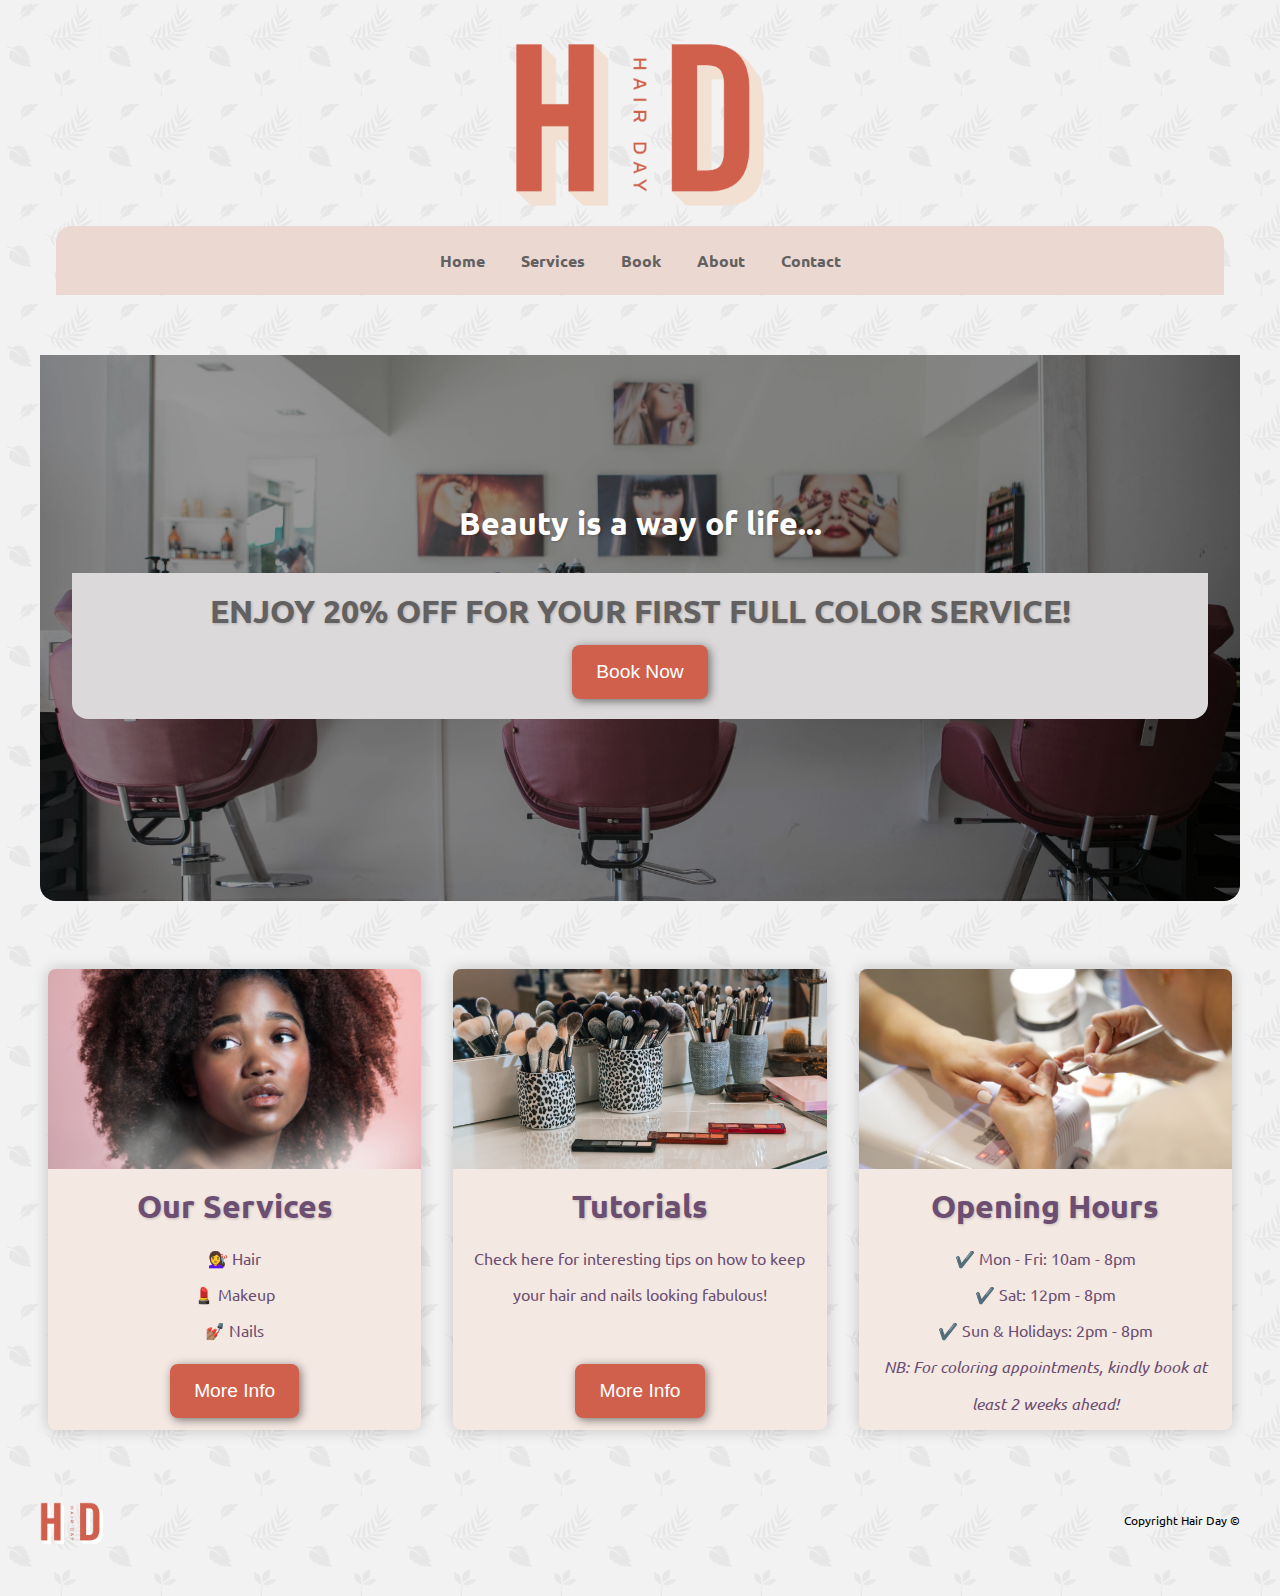
<file: index.html>
<!DOCTYPE html>
<html lang="en">
  <head>
    <meta charset="UTF-8" />
    <meta http-equiv="X-UA-Compatible" content="IE=edge" />
    <meta name="viewport" content="width=device-width, initial-scale=1.0" />
    <title>Hair Day</title>
    <meta
      name="description"
      content="A boutique hair salon that offers hair, makeup and nail services"
    />
    <meta name="Hair Day" content="Hair Day Boutique" />
    <link rel="stylesheet" href="css/style.css" />
  </head>
  <body>
    <header>
      <img src="logo.png" alt="" />
    </header>
    <nav>
      <ul>
        <li><a href="index.html">Home</a></li>
        <li><a href="/pages/service.html">Services</a></li>
        <li><a href="/pages/book.html">Book</a></li>
        <li><a href="/pages/about.html">About</a></li>
        <li><a href="/pages/book.html">Contact</a></li>
      </ul>
    </nav>
    <main>
      <section>
        <article
          class="banner"
          style="
            background-image: linear-gradient(
                rgba(0, 0, 0, 0.4),
                rgba(0, 0, 0, 0.4)
              ),
              url(/salon_full.jpg);
          "
        >
          <h1>Beauty is a way of life...</h1>
          <div class="promo">
            <p>Enjoy 20% off for your first full color service!</p>
            <a href="/pages/book.html">
              <button>Book Now</button>
            </a>
          </div>
        </article>
      </section>
      <section class="cards">
        <article class="card">
          <img src="/hair_lady.jpg" alt="" />
          <div class="card-info">
            <h2>Our Services</h2>
            <ul class="service-list">
              <li>💇‍♀️ Hair</li>
              <li>💄 Makeup</li>
              <li>💅🏽 Nails</li>
            </ul>
            <a href="/pages/service.html">
              <button>More Info</button>
            </a>
          </div>
        </article>
        <article class="card">
          <img src="/makeup3.jpg" alt="" />
          <div class="card-info">
            <h2>Tutorials</h2>
            <p>
              Check here for interesting tips on how to keep your hair and nails looking
              fabulous!
            </p>
            <br />
            <a href="/pages/blog.html">
              <button>More Info</button>
            </a>
          </div>
        </article>
        <article class="card">
            <img src="/nail.jpg" alt="" />
          <div class="card-info">
            <h2>Opening Hours</h2>
            <ul>
              <li>✔️ Mon - Fri: 10am - 8pm</li>
              <li>✔️ Sat: 12pm - 8pm</li>
              <li>✔️ Sun & Holidays: 2pm - 8pm</li>
            </ul>
            <p>
              <em
                >NB: For coloring appointments, kindly book at least 2 weeks
                ahead!
              </em>
            </p>
          </div>
        </article>
      </section>
    </main>
    <footer>
      <div>
        <img src="logo_footer.png" alt="" />
      </div>
      <div>
        <p>Copyright Hair Day ©</p>
      </div>
    </footer>
  </body>
</html>
</file>
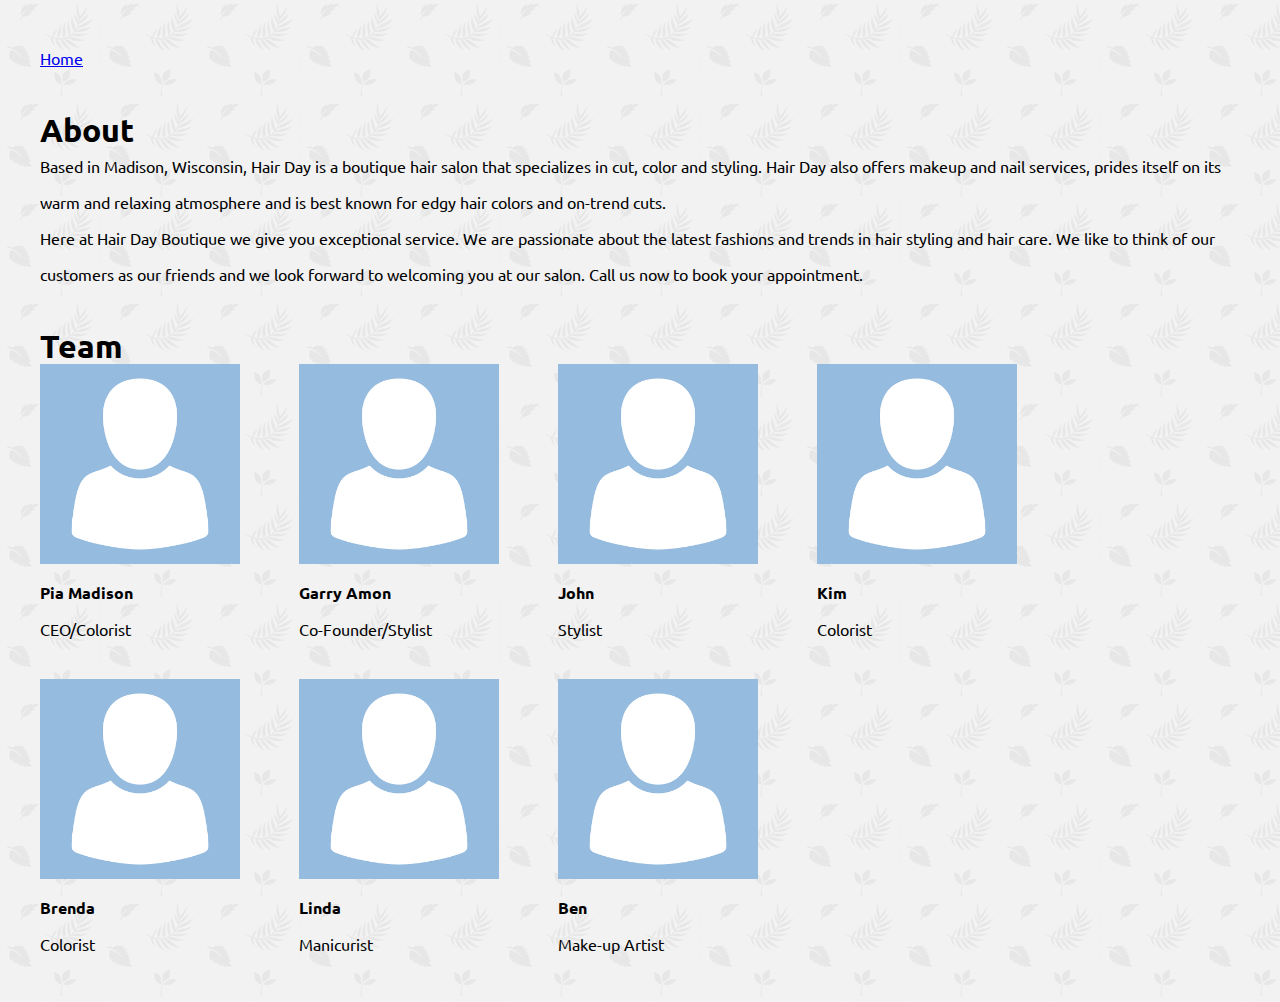
<file: pages/about.html>
<!DOCTYPE html>
<html lang="en">
  <head>
    <meta charset="UTF-8" />
    <meta http-equiv="X-UA-Compatible" content="IE=edge" />
    <meta name="viewport" content="width=device-width, initial-scale=1.0" />
    <title>About</title>
    <link rel="stylesheet" href="/css/style.css" />
  </head>
  <body>
    <a href="/index.html">Home</a>
    <main>
      <section>
        <br />
        <h1>About</h1>
        <p>
          Based in Madison, Wisconsin, Hair Day is a boutique hair salon that
          specializes in cut, color and styling. Hair Day also offers makeup and
          nail services, prides itself on its warm and relaxing atmosphere and
          is best known for edgy hair colors and on-trend cuts.
        </p>
        <p>Here at Hair Day Boutique we give you exceptional service. We are passionate about the latest fashions and trends in hair styling and hair care.

We like to think of our customers as our friends and we look forward to welcoming you at our salon. Call us now to book your appointment. </p>
      </section>
      <br />
      <section>
        <h1>Team</h1>
        <div
          class="team-cards"
          style="
            display: grid;
            grid-gap: 2rem;
            grid-template-columns: repeat(auto-fill, 227px);
          "
        >
          <div class="team-card">
            <img src="/placeholder.webp" alt="" width="200px" />
            <div class="team-info">
              <h4>Pia Madison</h4>
              <p>CEO/Colorist</p>
            </div>
          </div>
          <div class="team-card">
            <img src="/placeholder.webp" alt="" width="200px" />
            <div class="team-info">
              <h4>Garry Amon</h4>
              <p>Co-Founder/Stylist</p>
            </div>
          </div>
          <div class="team-card">
            <img src="/placeholder.webp" alt="" width="200px" />
            <div class="team-info">
              <h4>John</h4>
              <p>Stylist</p>
            </div>
          </div>
          <div class="team-card">
            <img src="/placeholder.webp" alt="" width="200px" />
            <div class="team-info">
              <h4>Kim</h4>
              <p>Colorist</p>
            </div>
          </div>
          <div class="team-card">
            <img src="/placeholder.webp" alt="" width="200px" />
            <div class="team-info">
              <h4>Brenda</h4>
              <p>Colorist</p>
            </div>
          </div>
          <div class="team-card">
            <img src="/placeholder.webp" alt="" width="200px" />
            <div class="team-info">
              <h4>Linda</h4>
              <p>Manicurist</p>
            </div>
          </div>
          <div class="team-card">
            <img src="/placeholder.webp" alt="" width="200px" />
            <div class="team-info">
              <h4>Ben</h4>
              <p>Make-up Artist</p>
            </div>
          </div>
        </div>
      </section>
    </main>
  </body>
</html>
</file>
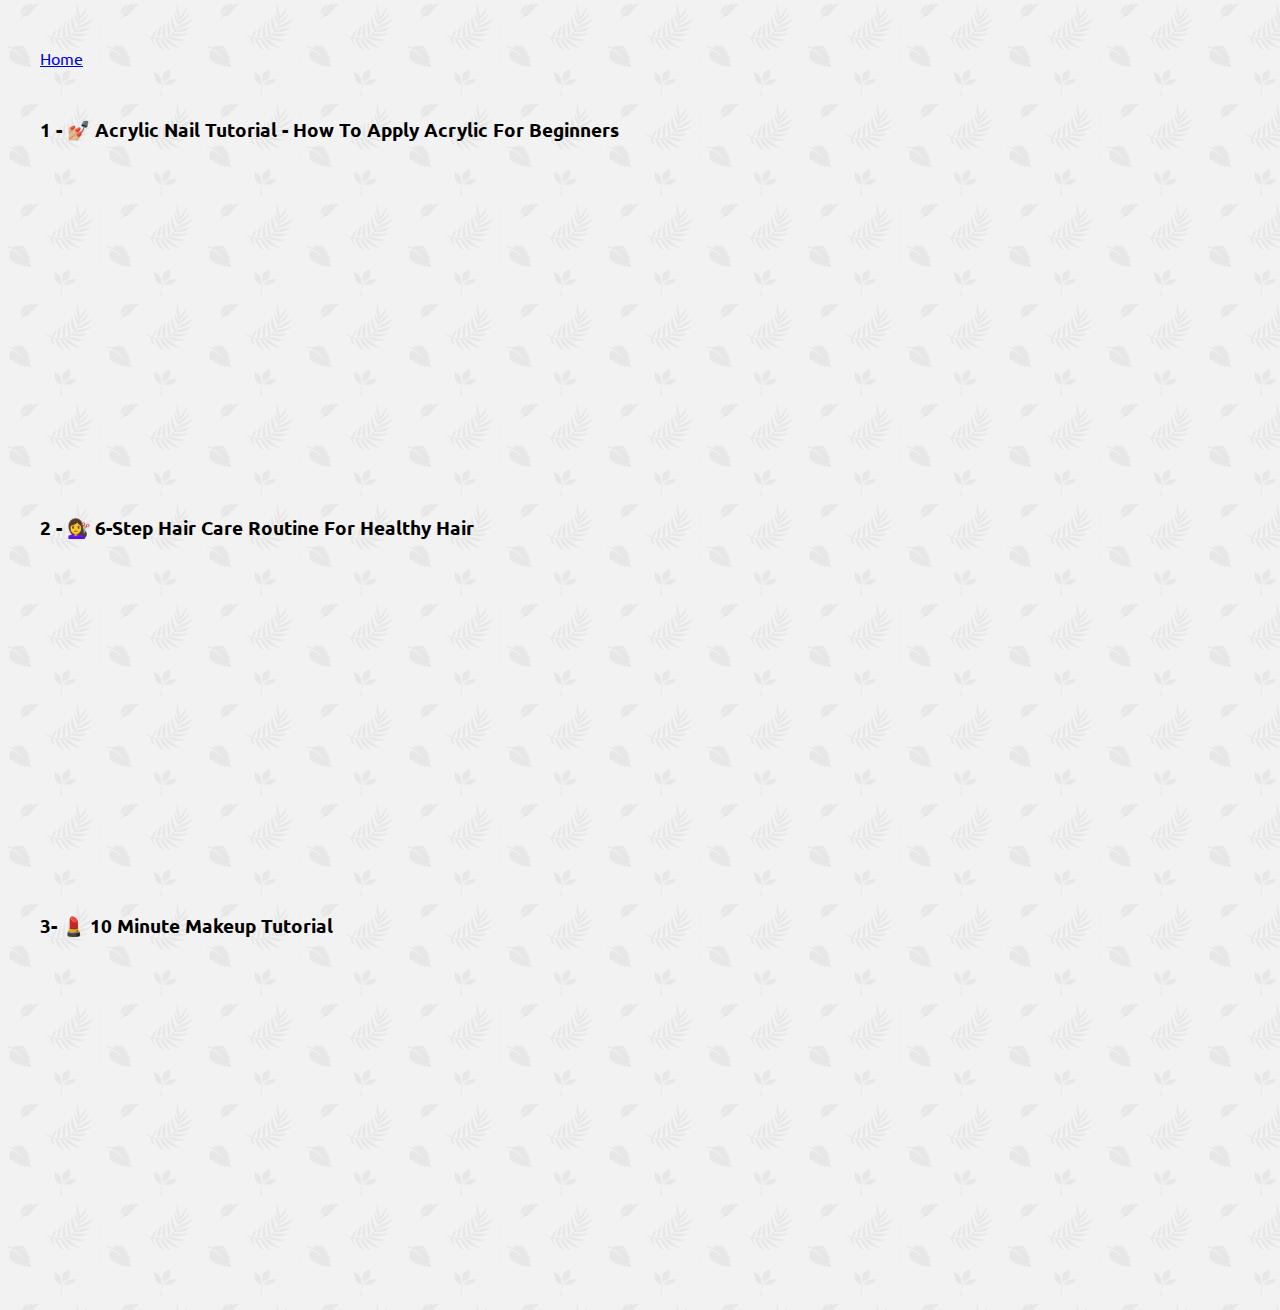
<file: pages/blog.html>
<!DOCTYPE html>
<html lang="en">
<head>
  <meta charset="UTF-8">
  <meta http-equiv="X-UA-Compatible" content="IE=edge">
  <meta name="viewport" content="width=device-width, initial-scale=1.0">
  <title>Blog</title>
  <link rel="stylesheet" href="/css/style.css">
</head>
<body>
<a href="/index.html">Home</a>
<main>
  <br>
  <section>
    <article>
      <h3>1 - 💅🏼 Acrylic Nail Tutorial - How To Apply Acrylic For Beginners</h3>
<iframe width="560" height="315" src="https://www.youtube.com/embed/KXbiy4afrog" title="YouTube video player" frameborder="0" allow="accelerometer; autoplay; clipboard-write; encrypted-media; gyroscope; picture-in-picture; web-share" allowfullscreen></iframe>    </article>
    <br>
    <article>
      <h3>2 - 💇‍♀️ 6-Step Hair Care Routine For Healthy Hair</h3>
      <iframe width="560" height="315" src="https://www.youtube.com/embed/z9INbsJjp00" title="YouTube video player" frameborder="0" allow="accelerometer; autoplay; clipboard-write; encrypted-media; gyroscope; picture-in-picture; web-share" allowfullscreen></iframe>
    </article>
  </section>
  <br>
  <section>
    <article>
      <h3>3- 💄 10 Minute Makeup Tutorial</h3>
<iframe width="560" height="315" src="https://www.youtube.com/embed/IYgCo9OV8ZU" title="YouTube video player" frameborder="0" allow="accelerometer; autoplay; clipboard-write; encrypted-media; gyroscope; picture-in-picture; web-share" allowfullscreen></iframe>    </article>
  </section>
</main>
</body>
</html>
</file>
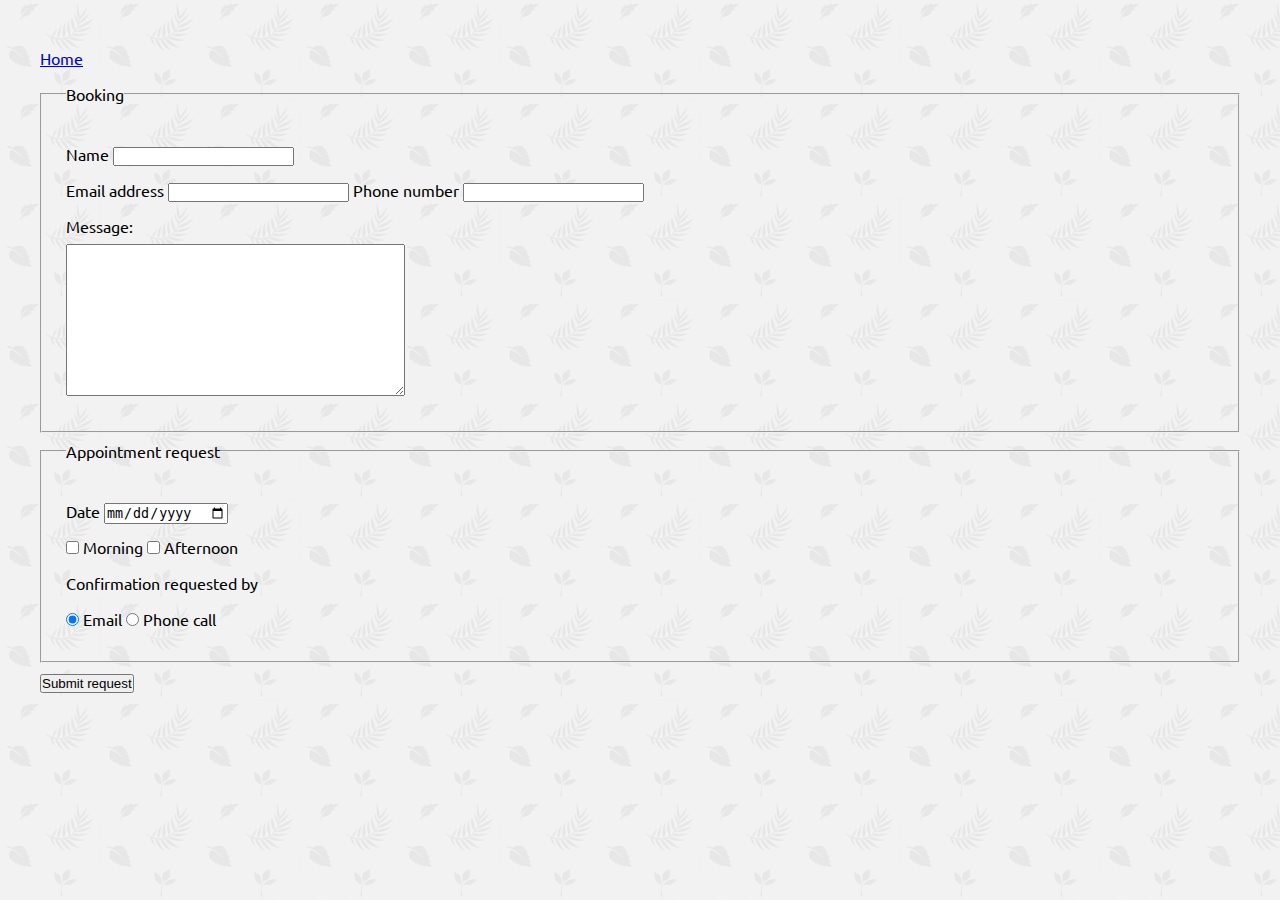
<file: pages/book.html>
<!DOCTYPE html>
<html lang="en">
  <head>
    <meta charset="UTF-8" />
    <meta http-equiv="X-UA-Compatible" content="IE=edge" />
    <meta name="viewport" content="width=device-width, initial-scale=1.0" />
    <title>Booking</title>
    <link rel="stylesheet" href="/css/style.css" />
  </head>
  <body>
    <a href="/index.html">Home</a>
    <br />
    <form
      action="Send Address"
      id="apt-form"
      method="POST"
      accept-charset="UTF-8"
    >
      <fieldset style="padding: 1.5rem">
        <legend>Booking</legend>
        <label for="name">
          Name
          <input type="text" id="name" name="name" required />
        </label>
        <div class="two-cols">
          <label for="email">
            Email address
            <input type="email" id="email" name="email" required />
          </label>
          <label for="num">
            Phone number
            <input type="tel" id="num" name="phone" />
          </label>
          <label for="message">
            <p>Message:</p>
            <textarea name="message" id="message" cols="40" rows="10">
            </textarea>
          </label>
        </div>
      </fieldset>
      <fieldset style="padding: 1.5rem">
        <legend>Appointment request</legend>
        <div class="two-cols">
          <label for="date">
            Date
            <input type="date" id="date" name="date" required />
          </label>
          <div class="inline">
            <label>
              <input type="checkbox" name="Morning desired" value="yes" />
              Morning
            </label>
            <label>
              <input type="checkbox" name="Afternoon desired" value="yes" />
              Afternoon
            </label>
          </div>
        </div>
        <p>Confirmation requested by</p>
        <div class="inline">
          <label>
            <input
              type="radio"
              name="Confirmation requested by"
              value="email"
              checked
            />
            Email
          </label>
          <label>
            <input
              type="radio"
              name="Confirmation requested by"
              value="phone"
            />
            Phone call
          </label>
        </div>
      </fieldset>
      <div class="btns">
        <input type="submit" value="Submit request" />
      </div>
    </form>
  </body>
</html>
</file>
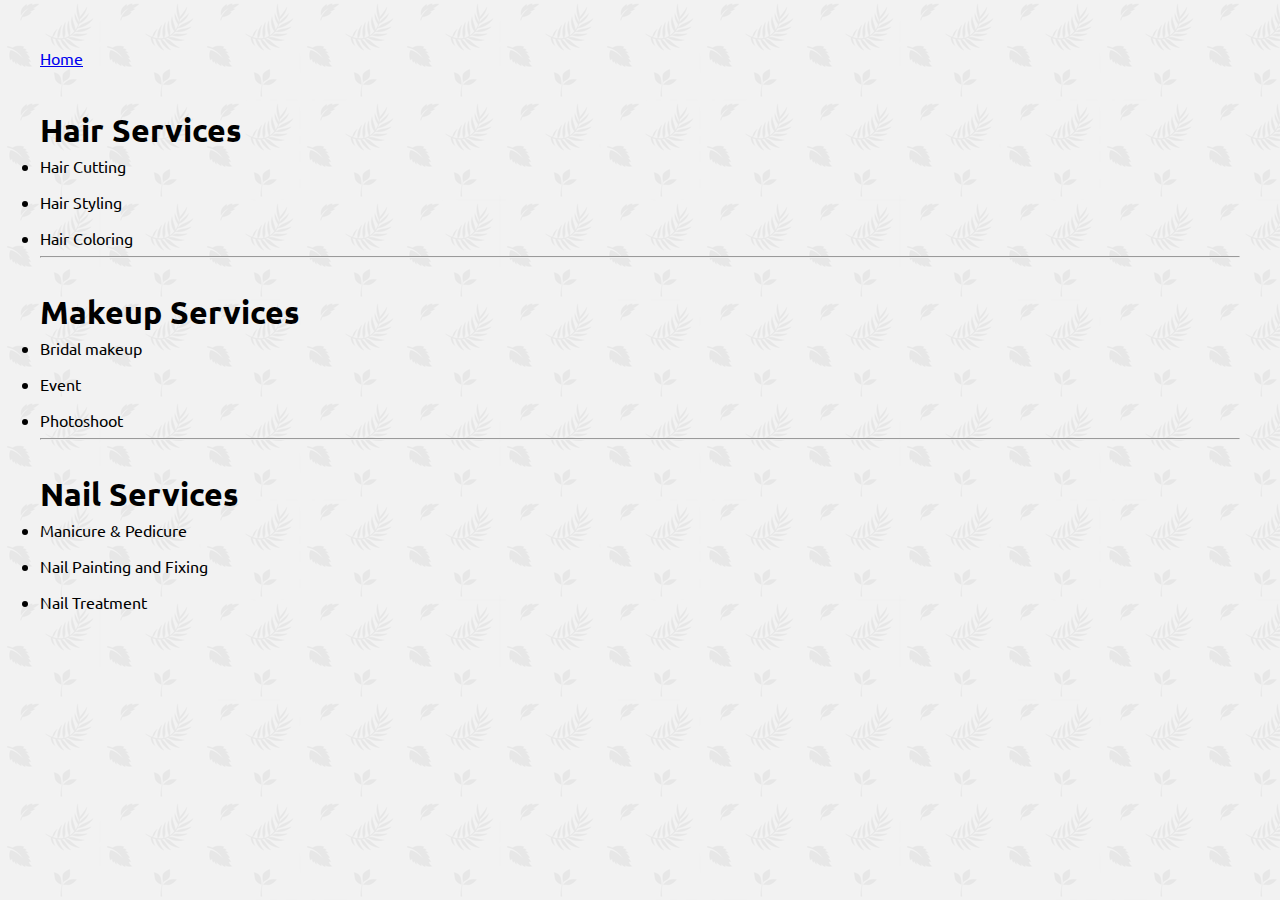
<file: pages/service.html>
<!DOCTYPE html>
<html lang="en">
  <head>
    <meta charset="UTF-8" />
    <meta http-equiv="X-UA-Compatible" content="IE=edge" />
    <meta name="viewport" content="width=device-width, initial-scale=1.0" />
    <title>Services</title>
    <link rel="stylesheet" href="/css/style.css" />
  </head>
  <body>
    <header></header>
    <main>
      <a href="/index.html">Home</a>
      <section>
        <article>
          <br />
          <h1>Hair Services</h1>
          <ul>
            <li>Hair Cutting</li>
            <li>Hair Styling</li>
            <li>Hair Coloring</li>
          </ul>
        </article>
        <hr />
        <article>
          <br />
          <h1>Makeup Services</h1>
          <ul>
            <li>Bridal makeup</li>
            <li>Event</li>
            <li>Photoshoot</li>
          </ul>
        </article>
        <hr />
        <article>
          <br />
          <h1>Nail Services</h1>
          <ul>
            <li>Manicure & Pedicure</li>
            <li>Nail Painting and Fixing</li>
            <li>Nail Treatment</li>
          </ul>
        </article>
      </section>
    </main>
  </body>
</html>
</file>
<file: css/style.css>
@import url('https://fonts.googleapis.com/css2?family=Ubuntu:wght@300&display=swap');

* {
  padding: 0;
  margin: 0;
}

body {
  background-color: #fff;
  font-family: 'Ubuntu', sans-serif;
  margin: 2.5rem;
  line-height: 2.25rem;
  background-image: url("/leaves-pattern.webp");
}

h1 {
  font-size: 2rem;
}

h2 {
  font-size: 2rem;
}

header > img {
  display: block;
  margin: auto;
  width: 16rem;
}

nav ul {
  list-style: none;
  text-align: center;
  background-color: #ebd8d0;
  border-radius: 1rem 1em 0 0;
  margin: 1rem;
}

nav li {
  display: inline-block;
  margin: 1rem;
}

nav li a {
  text-decoration: none;
  color: #626060;
  font-weight: bold;
  transition: 0.25s ease;
}

nav li a:hover {
  color: #000;
  box-shadow: 0 2px 0 0 currentcolor;
}

article {
  flex: 1;
}

.banner {
  width: 100%;
  background-size: cover;
  background-position: center;
  padding: 150px 0;
  margin-top: 5%;
  margin-bottom: 5%;
  text-align: center;
  border-radius: 0 0 1rem 1rem;
}

.banner h1 {
  margin: 0;
  color: white;
  text-shadow: 1px 1px 3px rgba(0, 0, 0, 0.2);
  font-size: 32px;
  font-weight: bold;
}

.promo {
  color: #626060;
  text-shadow: 1px 1px 3px rgba(0, 0, 0, 0.2);
  font-size: 2rem;
  font-weight: bold;
  background: #dbd9d9;
  align-items: center;
  padding: 1.25rem;
  border-radius: 0 0 1rem 1rem;
  overflow: hidden;
}

.promo > p {
  text-transform: uppercase;
  animation: flicker 1.75s ease-in-out infinite alternate;
}

@keyframes flicker {
  0% {
    opacity: 0.5;
    text-shadow: 2px 2px 10px #EEE5E9;
  }
  100% {
    opacity: 1;
    text-shadow: 2px 2px 20px #EEE5E9;
  }
}

button {
  color: #fff;
  background-color: #d05f4b;
  font-size: 1.2rem;
  padding: 1rem 1.5rem;
  margin-top: 1rem;
  border: none;
  border-radius: 0.5rem;
  cursor: pointer;
  box-shadow: 2px 2px 10px 0px rgba(0, 0, 0, 0.5);
}

button:hover {
  box-shadow: 0 12px 16px 0 rgba(0, 0, 0, 0.24),
    0 17px 50px 0 rgba(0, 0, 0, 0.19);
}

.cards {
  display: grid;
  grid-template-columns: 1fr 1fr 1fr;
  grid-gap: 16px;
}

.card {
  color: #6b4e71;
  background: #f4e8e3;
  overflow: hidden;
  text-align: center;
  border-radius: 0.5rem;
  margin: 0.5rem;
  box-shadow: 0 0 15px rgba(0, 0, 0, 0.2);
}

.card img {
  height: 200px;
  width: 100%;
  object-fit: cover;
}

.card-info > h2 {
  margin-bottom: 1rem;
  text-shadow: 1px 1px 3px rgba(0, 0, 0, 0.2);
}

.card-info {
padding: 0.5rem;
}

.card:hover {
  height: 105%;
  opacity: 0.7;
  box-shadow: 0px 30px 18px -8px rgba(0, 0, 0, 0.1);
  transition: 0.4s all ease-out;
}

/* .service-list li {
  display: inline;
  margin: 0.5rem;
} */


footer {
  display: flex;
  justify-content: space-between;
  margin-top: 4rem;
}

footer img {
  margin-right: auto;
  width: 4rem;
}

footer p {
  font-size: 0.75rem;
}

/* Smallest device */
@media (min-width: 100px) and (max-width: 575px) {
  .cards {
    grid-template-columns: 1fr;
  }
  .promo {
    margin: 2rem;
  }
}

/* Small devices (landscape phones, 576px and up) */
@media (min-width: 576px) {
  .cards {
    grid-template-columns: 1fr;
  }
  .promo {
    margin: 2rem;
  }
}

/* Medium devices (tablets, 768px and up) */
@media (min-width: 768px) {
  .cards {
    grid-template-columns: 1fr 1fr;
  }
}

/* Large devices (desktops, 992px and up) */
@media (min-width: 992px) {
  .cards {
    grid-template-columns: 1fr 1fr 1fr;
  }
}

/* Extra large devices (large desktops, 1200px and up) */
@media (min-width: 1200px) {
  .cards {
    grid-template-columns: 1fr 1fr 1fr;
  }
}
</file>
